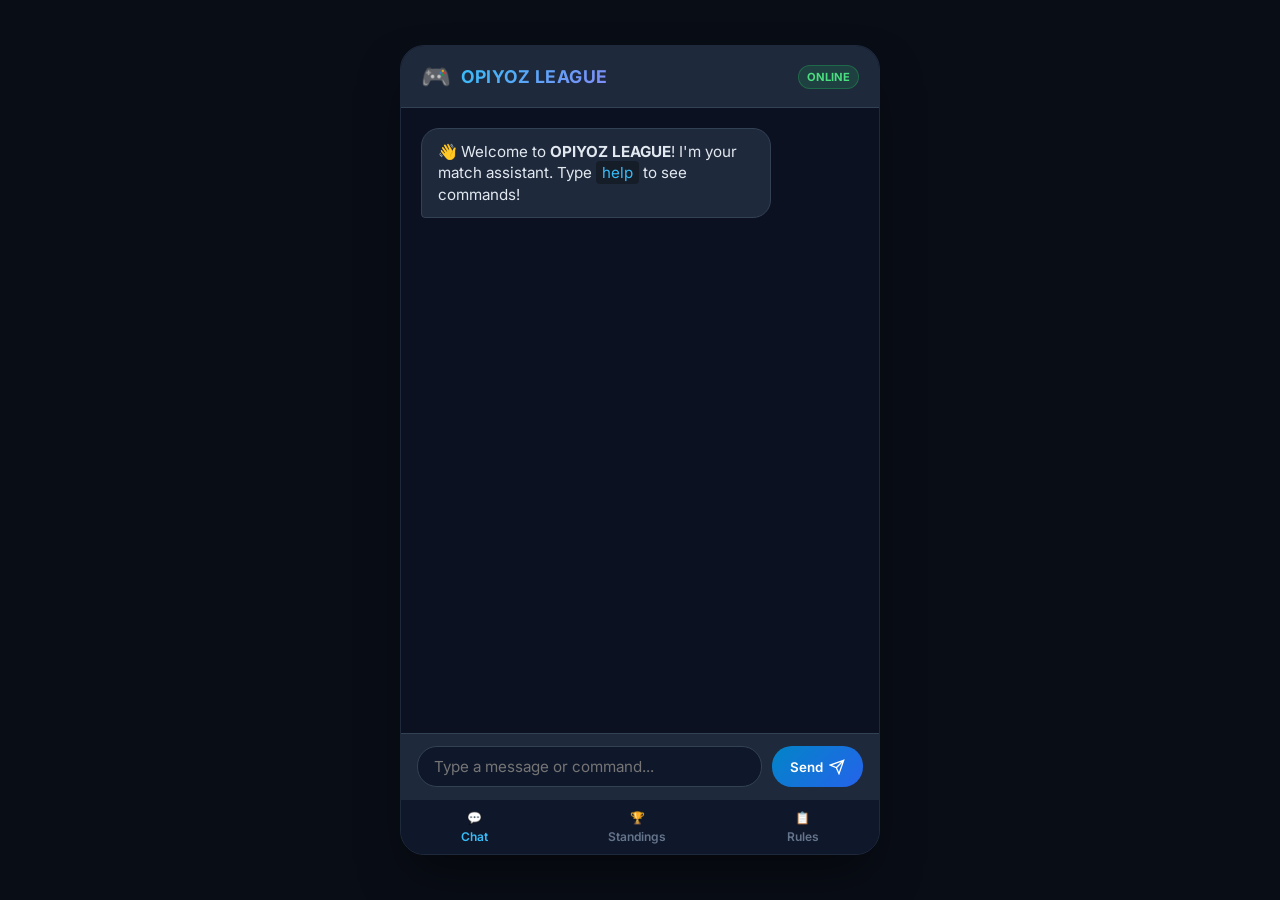
<file: index.html>
<!DOCTYPE html>
<html lang="en">
<head>
  <meta charset="UTF-8">
  <meta name="viewport" content="width=device-width, initial-scale=1.0, maximum-scale=1.0, user-scalable=no">
  <meta name="theme-color" content="#0f172a">
  <title>OPIYOZ LEAGUE</title>
  <link rel="stylesheet" href="style.css">
  <link href="https://fonts.googleapis.com/css2?family=Inter:wght@400;600;700&display=swap" rel="stylesheet">
</head>
<body>
  <div class="app-frame">
    <!-- Top Header / App Bar -->
    <header class="app-header">
      <div class="logo">
        <span class="logo-icon">🎮</span>
        <h1>OPIYOZ LEAGUE</h1>
      </div>
      <span class="status-badge">ONLINE</span>
    </header>

    <!-- Main Content Area / Chat -->
    <main class="chat-container">
      <div id="chat-box" class="chat-box">
        <div class="message bot-message">
          👋 Welcome to <strong>OPIYOZ LEAGUE</strong>! I'm your match assistant. Type <code>help</code> to see commands!
        </div>
      </div>

      <!-- Input Area -->
      <div class="input-container">
        <input type="text" id="user-input" placeholder="Type a message or command..." autocomplete="off" />
        <button id="send-btn">
          <span>Send</span>
          <svg width="16" height="16" viewBox="0 0 24 24" fill="none" stroke="currentColor" stroke-width="2"><path d="M22 2L11 13M22 2l-7 20-4-9-9-4 20-7z"/></svg>
        </button>
      </div>
    </main>

    <!-- Bottom Navigation Bar (Makes it feel like a mobile app) -->
    <nav class="bottom-nav">
      <button class="nav-item active">
        <span>💬</span>
        <span>Chat</span>
      </button>
      <button class="nav-item">
        <span>🏆</span>
        <span>Standings</span>
      </button>
      <button class="nav-item">
        <span>📋</span>
        <span>Rules</span>
      </button>
    </nav>
  </div>

  <script src="script.js"></script>
</body>
</html>
</file>
<file: style.css>
* {
  box-sizing: border-box;
  margin: 0;
  padding: 0;
  font-family: 'Inter', -apple-system, BlinkMacSystemFont, sans-serif;
  -webkit-tap-highlight-color: transparent;
}

body {
  background-color: #090d16;
  color: #f8fafc;
  display: flex;
  justify-content: center;
  align-items: center;
  min-height: 100vh;
}

/* App Container */
.app-frame {
  width: 100%;
  max-width: 480px;
  height: 100vh;
  max-height: 850px;
  background: #0f172a;
  display: flex;
  flex-direction: column;
  box-shadow: 0 25px 50px -12px rgba(0, 0, 0, 0.5);
  overflow: hidden;
  position: relative;
}

@media (min-width: 500px) {
  .app-frame {
    border-radius: 24px;
    height: 90vh;
    border: 1px solid #1e293b;
  }
}

/* Header Bar */
.app-header {
  padding: 16px 20px;
  background: #1e293b;
  display: flex;
  align-items: center;
  justify-content: space-between;
  border-bottom: 1px solid #334155;
}

.logo {
  display: flex;
  align-items: center;
  gap: 10px;
}

.logo-icon {
  font-size: 1.5rem;
}

.app-header h1 {
  font-size: 1.1rem;
  font-weight: 700;
  letter-spacing: 0.5px;
  background: linear-gradient(135deg, #38bdf8, #818cf8);
  -webkit-background-clip: text;
  -webkit-text-fill-color: transparent;
}

.status-badge {
  font-size: 0.7rem;
  font-weight: 700;
  background: rgba(34, 197, 94, 0.15);
  color: #4ade80;
  padding: 4px 8px;
  border-radius: 12px;
  border: 1px solid rgba(34, 197, 94, 0.3);
}

/* Main Chat Container */
.chat-container {
  flex: 1;
  display: flex;
  flex-direction: column;
  overflow: hidden;
  background: #0b1120;
}

.chat-box {
  flex: 1;
  padding: 20px;
  overflow-y: auto;
  display: flex;
  flex-direction: column;
  gap: 12px;
}

/* Chat Message Bubbles */
.message {
  max-width: 80%;
  padding: 12px 16px;
  border-radius: 18px;
  font-size: 0.95rem;
  line-height: 1.4;
  word-wrap: break-word;
  animation: fadeIn 0.2s ease-in-out;
}

.bot-message {
  align-self: flex-start;
  background: #1e293b;
  color: #e2e8f0;
  border-bottom-left-radius: 4px;
  border: 1px solid #334155;
}

.user-message {
  align-self: flex-end;
  background: linear-gradient(135deg, #2563eb, #1d4ed8);
  color: #ffffff;
  border-bottom-right-radius: 4px;
}

.message code {
  background: rgba(0, 0, 0, 0.3);
  padding: 2px 6px;
  border-radius: 4px;
  color: #38bdf8;
}

/* Input Bar */
.input-container {
  padding: 12px 16px;
  background: #1e293b;
  display: flex;
  gap: 10px;
  border-top: 1px solid #334155;
}

.input-container input {
  flex: 1;
  background: #0f172a;
  border: 1px solid #334155;
  border-radius: 20px;
  padding: 10px 16px;
  color: #fff;
  font-size: 0.95rem;
  outline: none;
}

.input-container input:focus {
  border-color: #38bdf8;
}

.input-container button {
  background: linear-gradient(135deg, #0284c7, #2563eb);
  color: #fff;
  border: none;
  border-radius: 20px;
  padding: 10px 18px;
  font-weight: 600;
  display: flex;
  align-items: center;
  gap: 6px;
  cursor: pointer;
  transition: transform 0.1s ease;
}

.input-container button:active {
  transform: scale(0.95);
}

/* Bottom Navigation */
.bottom-nav {
  display: flex;
  justify-content: space-around;
  background: #0f172a;
  padding: 10px 0;
  border-top: 1px solid #1e293b;
}

.nav-item {
  background: none;
  border: none;
  color: #64748b;
  display: flex;
  flex-direction: column;
  align-items: center;
  gap: 4px;
  font-size: 0.75rem;
  font-weight: 600;
  cursor: pointer;
}

.nav-item.active {
  color: #38bdf8;
}

@keyframes fadeIn {
  from { opacity: 0; transform: translateY(6px); }
  to { opacity: 1; transform: translateY(0); }
}
</file>
